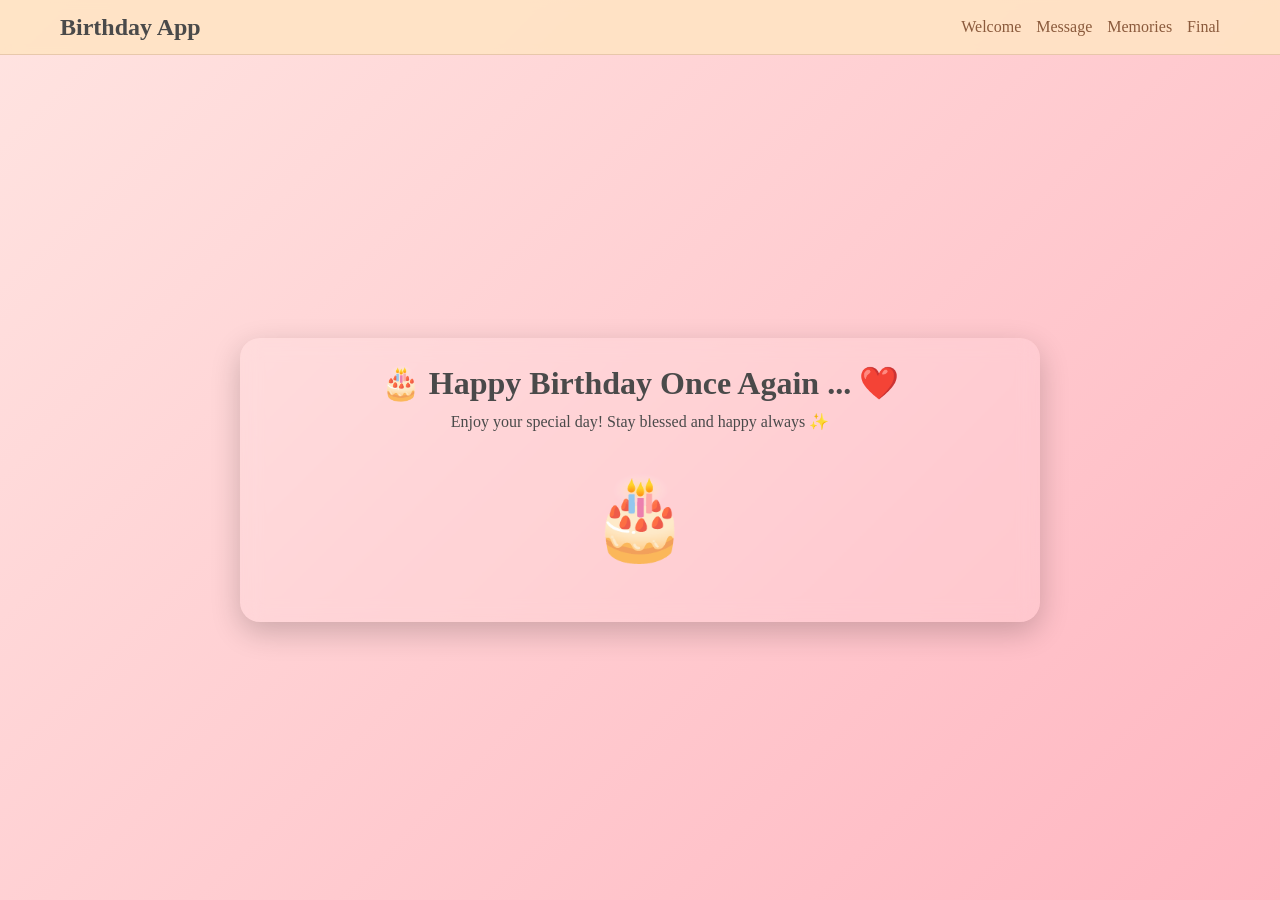
<file: final.html>
<!DOCTYPE html>
<html lang="en">
<head>
    <meta charset="UTF-8">
    <meta name="viewport" content="width=device-width, initial-scale=1.0">
    <title>Final Wishes</title>
    <link rel="stylesheet" href="styles.css">
</head>
<body>
    <nav class="navbar">
        <div class="nav-container">
            <h2>Birthday App</h2>
            <ul class="nav-links">
                <li><a href="index.html">Welcome</a></li>
                <li><a href="message.html">Message</a></li>
                <li><a href="memories.html">Memories</a></li>
                <li><a href="#final">Final</a></li>
            </ul>
        </div>
    </nav>
    <div id="final" class="page">
        <div class="content">
            <h1>🎂 Happy Birthday Once Again ...  ❤️</h1>
            <p>Enjoy your special day! Stay blessed and happy always ✨</p>
            <div class="cake">🎂</div>
        </div>
    </div>
    <script src="script.js"></script>
</body>
</html>
</file>
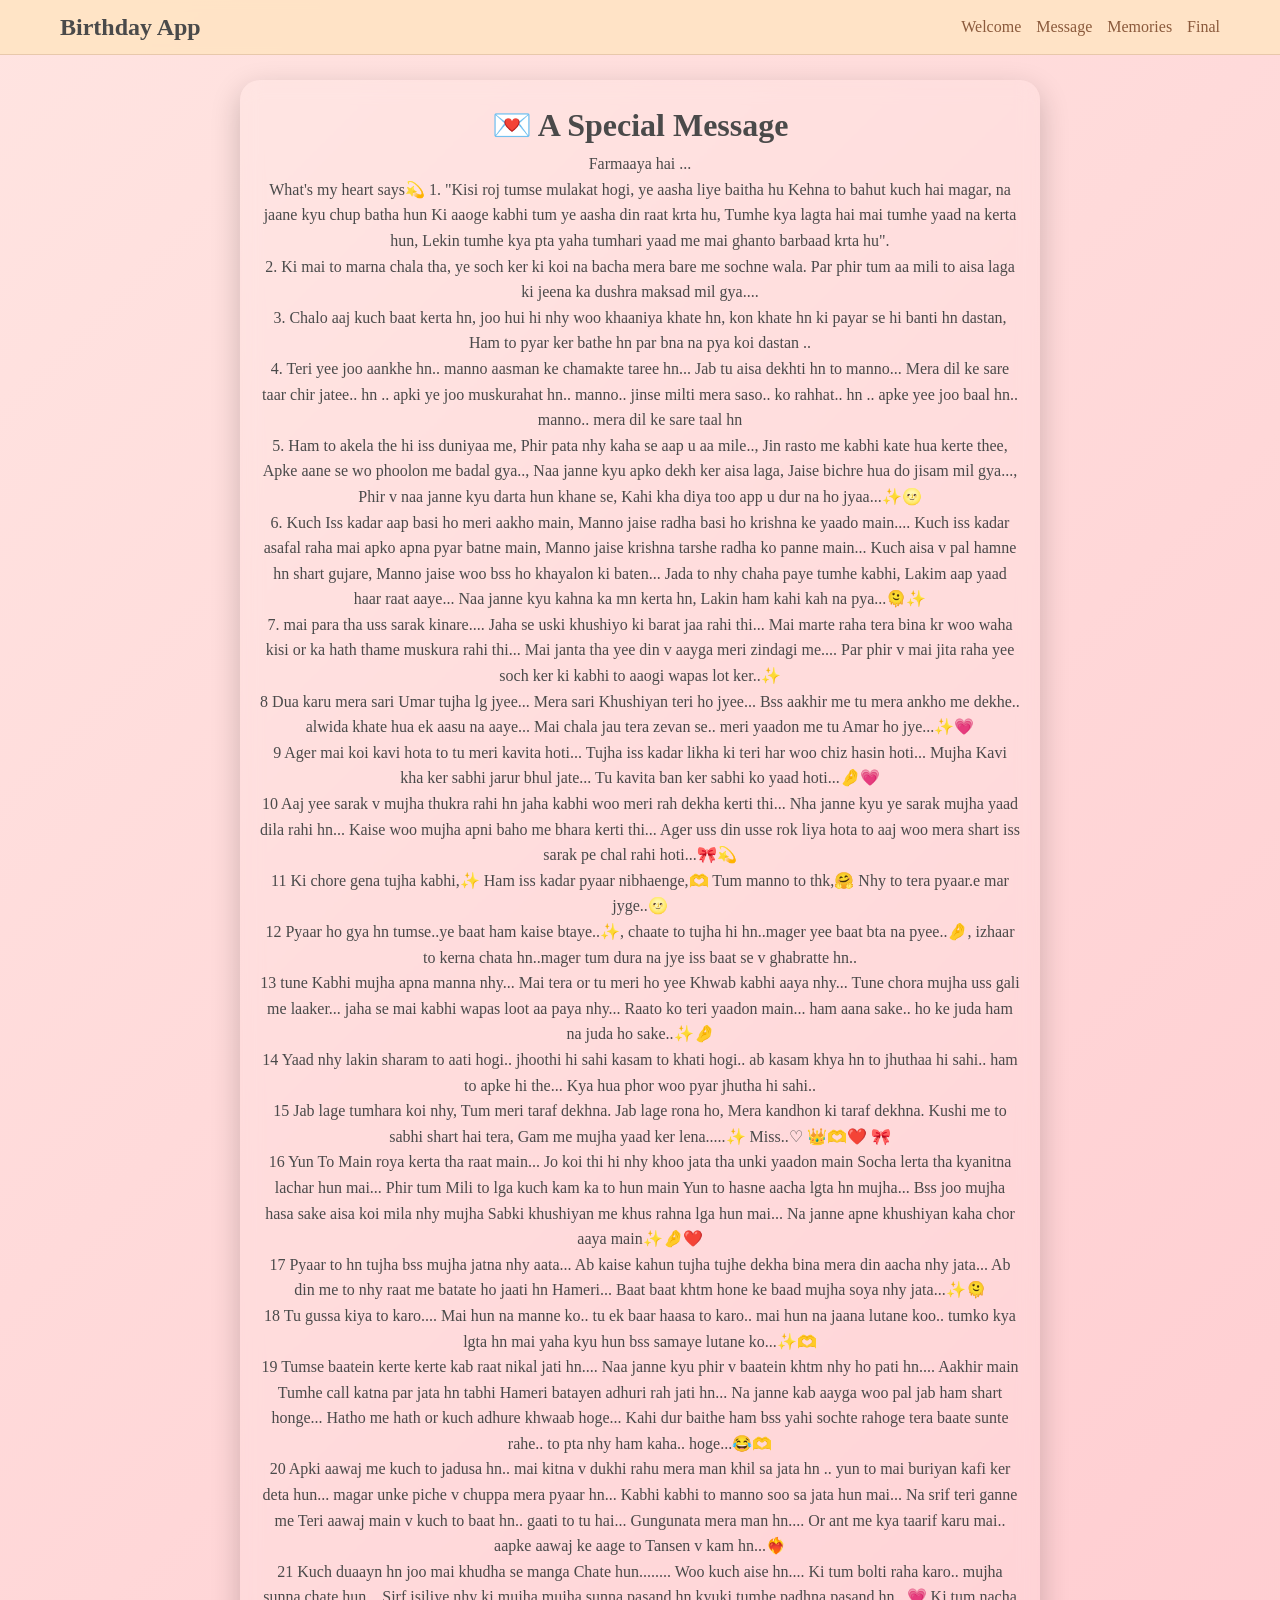
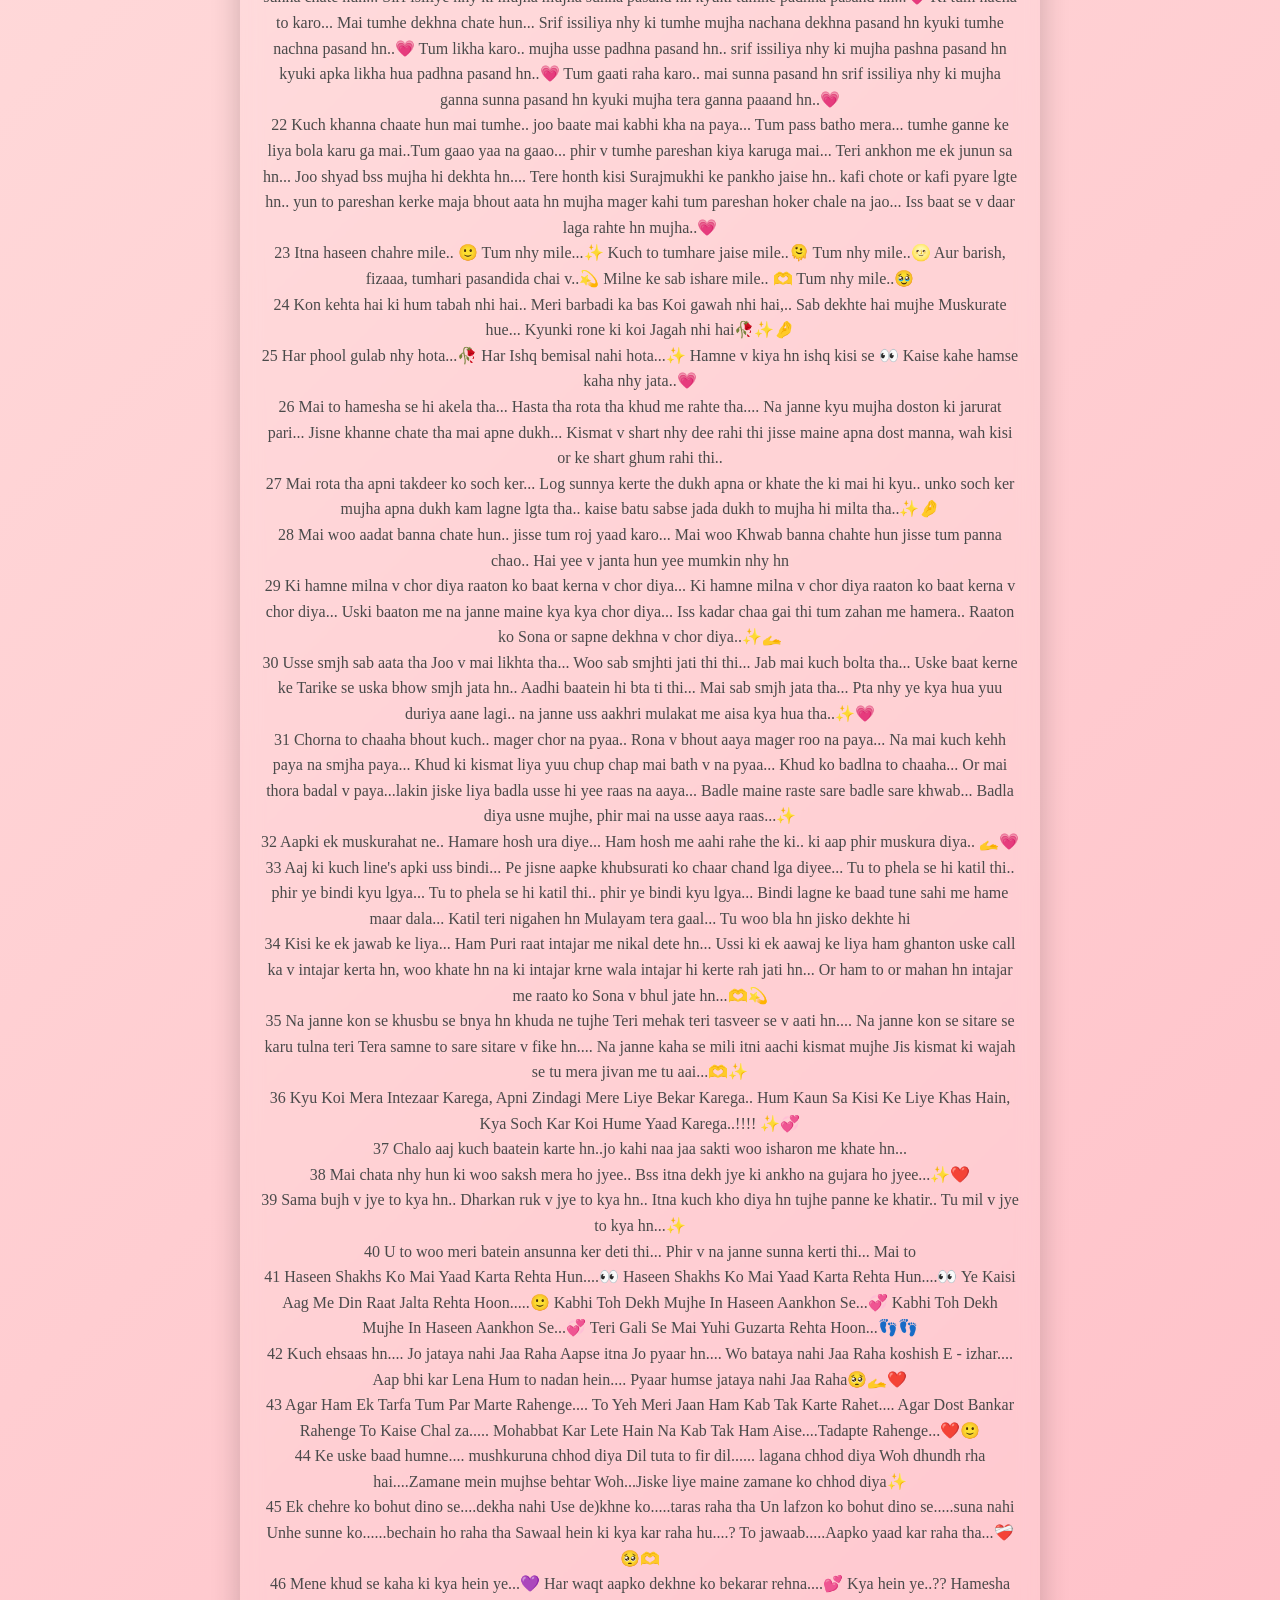
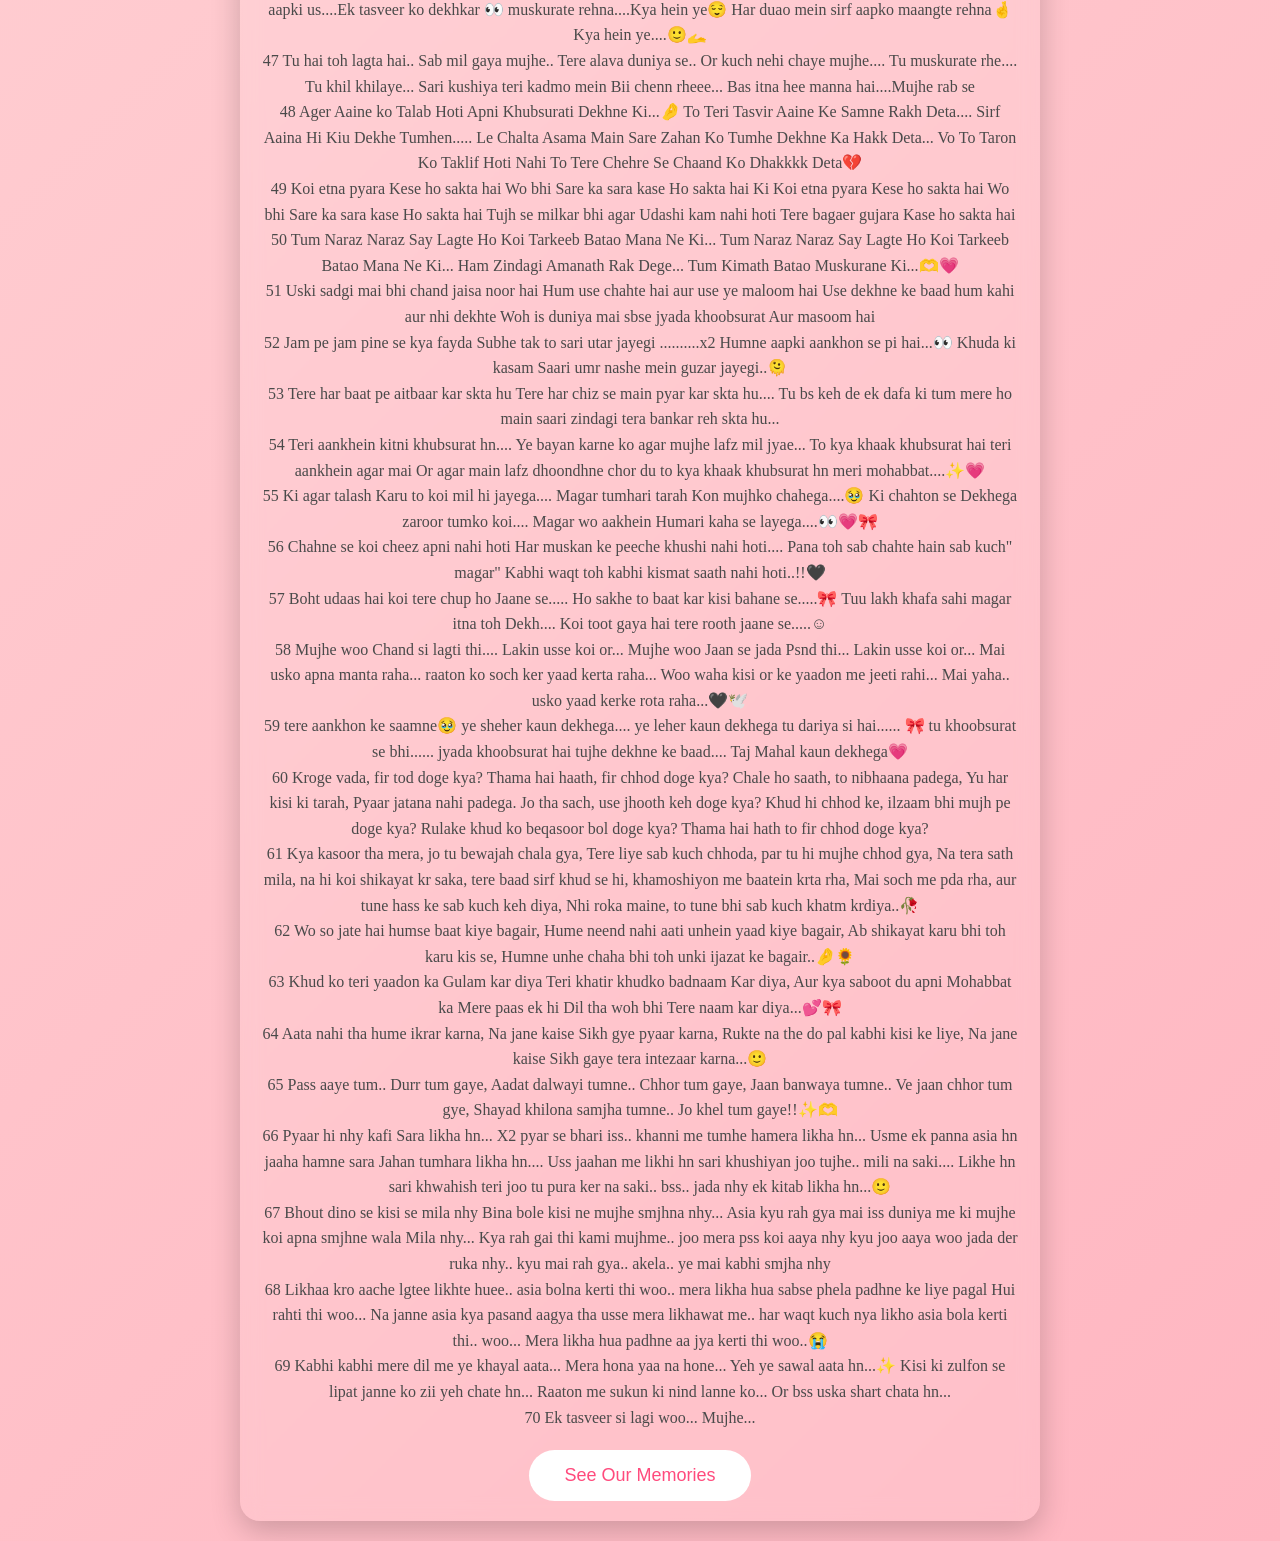
<file: message.html>
<!DOCTYPE html>
<html lang="en">
<head>
    <meta charset="UTF-8">
    <meta name="viewport" content="width=device-width, initial-scale=1.0">
    <title>Birthday Message</title>
    <link rel="stylesheet" href="styles.css">
</head>
<body>
    <nav class="navbar">
        <div class="nav-container">
            <h2>Birthday App</h2>
            <ul class="nav-links">
                <li><a href="index.html">Welcome</a></li>
                <li><a href="#message">Message</a></li>
                <li><a href="memories.html">Memories</a></li>
                <li><a href="final.html">Final</a></li>
            </ul>
        </div>
    </nav>
    <div id="message" class="page">
        <div class="content">
            <h1>💌 A Special Message</h1>
            <p>Farmaaya hai ... </p>
            <p>What's my heart says💫 


1. 
"Kisi roj tumse mulakat hogi, ye aasha liye baitha hu
Kehna to bahut kuch hai magar, na jaane kyu chup batha hun
Ki aaoge kabhi tum ye aasha din raat krta hu,
Tumhe kya lagta hai mai tumhe yaad na kerta hun,
Lekin tumhe kya pta yaha tumhari yaad me mai ghanto barbaad krta hu". 
            </p>
            <p></p>
<p>2. 
Ki mai to marna chala tha, ye soch ker ki koi na bacha mera bare me sochne wala. Par phir tum aa mili to aisa laga ki jeena ka dushra maksad mil gya....
            </p>
            <p>

3. 
Chalo aaj kuch baat kerta hn, joo hui hi nhy woo khaaniya khate hn, kon khate hn ki payar se hi banti hn dastan, Ham to pyar ker bathe hn par bna na pya koi dastan ..
            </p>
            <p>

4. 
Teri yee joo aankhe hn.. manno aasman ke chamakte taree hn... Jab tu aisa dekhti hn to manno... Mera dil ke sare taar chir jatee.. hn .. apki ye joo muskurahat hn.. manno.. jinse milti mera saso.. ko rahhat.. hn .. apke yee joo baal hn.. manno.. mera dil ke sare taal hn
            </p>
            <p></p>
<p>5.
Ham to akela the hi iss duniyaa me, 
Phir pata nhy kaha se aap u aa mile..,
Jin rasto me kabhi kate hua kerte thee,
Apke aane se wo phoolon me badal gya..,
Naa janne kyu apko dekh ker aisa laga,
Jaise bichre hua do jisam mil gya...,
Phir v naa janne kyu darta hun khane se,
Kahi kha diya too app u dur na ho jyaa...✨🌝
</p>
<p>

6. 
Kuch Iss kadar aap basi ho meri aakho main,
Manno jaise radha basi ho krishna ke yaado main....
Kuch iss kadar asafal raha mai apko apna pyar batne main,
Manno jaise krishna tarshe radha ko panne main...
Kuch aisa v pal hamne hn shart gujare,
Manno jaise woo bss ho khayalon ki baten...
Jada to nhy chaha paye tumhe kabhi,
Lakim aap yaad haar raat aaye...
Naa janne kyu kahna ka mn kerta hn,
Lakin ham kahi kah na pya...🫠✨
</p>
<p>


7. 
mai para tha uss sarak kinare....  Jaha se uski khushiyo ki barat jaa rahi thi... Mai marte raha tera bina kr woo waha kisi or ka hath thame muskura rahi thi... Mai janta tha yee din v aayga meri zindagi me.... Par phir v mai jita raha yee soch ker ki kabhi to aaogi wapas lot ker..✨
</p>
<p>

8
Dua karu mera sari Umar tujha lg jyee... Mera sari Khushiyan teri ho jyee... Bss aakhir me tu mera ankho me dekhe.. alwida khate hua ek aasu na aaye... Mai chala jau tera zevan se.. meri yaadon me tu Amar ho jye...✨💗 
</p>
<p>

9
Ager mai koi kavi hota to tu meri kavita hoti... Tujha iss kadar likha ki teri har woo chiz hasin hoti... Mujha Kavi kha ker sabhi jarur bhul jate... Tu kavita ban ker sabhi ko yaad hoti...🤌💗 
</p>
<p>

10
Aaj yee sarak v mujha thukra rahi hn jaha kabhi woo meri rah dekha kerti thi... Nha janne kyu ye sarak mujha yaad dila rahi hn... Kaise woo mujha apni baho me bhara kerti thi... Ager  uss din usse rok liya hota to aaj woo mera shart iss sarak pe chal rahi hoti...🎀💫
</p>
<p>

11
Ki chore gena tujha kabhi,✨
Ham iss kadar pyaar nibhaenge,🫶
Tum manno to thk,🤗
Nhy to tera pyaar.e mar jyge..🌝
</p>
<p>

12
Pyaar ho gya hn tumse..ye baat ham kaise btaye..✨, chaate to tujha hi hn..mager yee baat bta na pyee..🤌, izhaar to kerna chata hn..mager tum dura na jye iss baat se v ghabratte hn..
</p>
<p>

13
tune Kabhi mujha apna manna nhy... Mai tera or tu meri ho yee Khwab kabhi aaya nhy... Tune chora mujha uss gali me laaker... jaha se mai kabhi wapas loot aa paya nhy... Raato ko teri yaadon main... ham aana sake.. ho ke juda ham na juda ho sake..✨🤌
</p>
<p>

14
Yaad nhy lakin sharam to aati hogi.. jhoothi hi sahi kasam to khati hogi.. ab kasam khya hn to jhuthaa hi sahi.. ham to apke hi the... Kya hua phor woo pyar jhutha hi sahi..
</p>
<p>

15 
Jab lage tumhara koi nhy,
Tum meri taraf dekhna.
Jab lage rona ho,
Mera kandhon ki taraf dekhna.
Kushi me to sabhi shart hai tera,
Gam me mujha yaad ker lena.....✨
                                                  Miss..♡ 👑🫶❤️ 🎀
                                                  
</p>
<p>

16
Yun To Main roya kerta tha raat main...
Jo koi thi hi nhy khoo jata tha unki yaadon main
Socha lerta tha kyanitna lachar hun mai...
Phir tum Mili to lga kuch kam ka to hun main
Yun to hasne aacha lgta hn mujha...
Bss joo mujha hasa sake aisa koi mila nhy mujha
Sabki khushiyan me khus rahna lga hun mai...
Na janne apne  khushiyan  kaha chor aaya main✨🤌❤️
</p>
<p>

17
Pyaar to hn tujha bss mujha jatna nhy aata... Ab kaise kahun tujha tujhe dekha bina mera din aacha nhy jata... Ab din me to nhy raat me batate ho jaati hn Hameri... Baat baat khtm hone ke baad mujha soya nhy jata...✨🫠
</p>
<p>

18
Tu gussa kiya to karo.... Mai hun na manne ko.. tu ek baar haasa to karo.. mai hun na jaana lutane koo.. tumko kya lgta hn mai yaha kyu hun bss samaye lutane ko...✨🫶
</p>
<p>

19
Tumse baatein kerte kerte kab raat nikal jati hn.... Naa janne kyu phir v baatein khtm nhy ho pati hn.... Aakhir main Tumhe call katna par jata hn tabhi Hameri batayen adhuri rah jati hn... Na janne kab aayga woo pal jab ham shart honge... Hatho me hath or kuch adhure khwaab hoge... Kahi dur baithe ham bss yahi sochte rahoge tera baate sunte rahe.. to pta nhy ham kaha.. hoge...😂🫶 
</p>
<p>

20
Apki aawaj me kuch to jadusa hn.. mai kitna v dukhi rahu mera man khil sa jata hn .. yun to mai buriyan kafi ker deta hun... magar unke piche v chuppa mera pyaar hn... Kabhi kabhi to manno soo sa jata hun mai... Na srif teri ganne me Teri aawaj main v kuch to baat hn.. gaati to tu hai... Gungunata mera man hn.... Or ant me kya taarif karu mai.. aapke aawaj ke aage to Tansen v kam hn...❤️‍🔥
</p>
<p>

21
Kuch duaayn hn joo mai khudha se manga Chate hun........ Woo kuch aise hn....
Ki tum bolti raha karo.. mujha sunna chate hun... Sirf isiliye nhy ki mujha mujha sunna pasand hn kyuki tumhe padhna pasand hn...💗
Ki tum nacha to karo... Mai tumhe dekhna chate hun... Srif issiliya nhy ki tumhe mujha nachana dekhna pasand hn kyuki tumhe nachna pasand hn..💗
Tum likha karo.. mujha usse padhna pasand hn.. srif issiliya nhy ki mujha pashna pasand hn kyuki apka likha hua padhna pasand hn..💗
Tum gaati raha karo.. mai sunna pasand hn srif issiliya nhy ki mujha ganna sunna pasand hn kyuki mujha tera ganna paaand hn..💗
</p>
<p>

22
Kuch khanna chaate hun mai tumhe.. joo baate mai kabhi kha na paya... Tum pass batho mera... tumhe ganne ke liya bola karu ga mai..Tum gaao yaa na gaao... phir v tumhe pareshan kiya karuga mai... Teri ankhon me ek junun sa hn... Joo shyad bss mujha hi dekhta hn.... Tere honth kisi Surajmukhi ke pankho jaise hn.. kafi chote or kafi pyare lgte hn.. yun to pareshan kerke maja bhout aata hn mujha mager kahi tum pareshan hoker chale na jao... Iss baat se v daar laga rahte hn mujha..💗
</p>
<p>

23
Itna haseen chahre mile.. 🙂
Tum nhy mile...✨
Kuch to tumhare jaise mile..🫠
Tum nhy mile..🌝
Aur barish, fizaaa, tumhari pasandida chai v..💫
Milne ke sab ishare mile.. 🫶
Tum nhy mile..🥹
</p>
<p>

24
Kon kehta hai ki hum tabah nhi hai.. Meri barbadi ka bas Koi gawah nhi hai,.. Sab dekhte hai mujhe Muskurate hue... Kyunki rone ki koi Jagah nhi hai🥀✨🤌
</p>
<p>

25
Har phool gulab nhy hota...🥀
Har Ishq bemisal nahi hota...✨
Hamne v kiya hn ishq kisi se  👀
Kaise kahe hamse kaha nhy jata..💗
</p>
<p>

26
Mai to hamesha se hi akela tha... Hasta tha rota tha khud me rahte tha....
Na janne kyu mujha doston ki jarurat pari... Jisne khanne chate tha mai apne dukh...
Kismat v shart nhy dee rahi thi jisse maine apna dost manna, wah kisi or ke shart ghum rahi thi..
</p>
<p>

27
Mai rota tha apni takdeer ko soch ker... Log sunnya kerte the dukh apna or khate the ki mai hi kyu.. unko soch ker mujha apna dukh kam lagne lgta tha.. kaise batu sabse jada dukh to mujha hi milta tha..✨🤌
</p>
<p>

28
Mai woo aadat banna chate hun.. jisse tum roj yaad karo...
Mai woo Khwab banna chahte hun jisse tum panna chao..
Hai yee v janta hun yee mumkin nhy hn
</p>
<p>

29
Ki hamne milna v chor diya raaton ko baat kerna v chor diya...
Ki hamne milna v chor diya raaton ko baat kerna v chor diya...
Uski baaton me na janne maine kya kya chor diya...
Iss kadar chaa gai thi tum zahan me hamera..
Raaton ko Sona or sapne  dekhna v chor diya..✨🫴
</p>
<p>

30
Usse smjh sab aata tha Joo v mai likhta tha...
Woo sab smjhti jati thi thi... Jab mai kuch bolta tha... 
Uske baat kerne ke Tarike se uska bhow smjh jata hn..
Aadhi baatein hi bta ti thi... Mai sab smjh jata tha...
Pta nhy ye kya hua yuu duriya aane lagi.. na janne uss aakhri mulakat me aisa kya hua tha..✨💗
</p>
<p>

31
Chorna to chaaha bhout kuch.. mager chor na pyaa..
Rona v bhout aaya mager roo na paya...
Na mai kuch kehh paya na smjha paya...
Khud ki kismat liya yuu chup chap mai bath v na pyaa...
Khud ko badlna to chaaha... Or mai thora badal v paya...lakin jiske liya badla usse hi yee raas na aaya... 
Badle maine raste sare badle sare khwab... 
Badla diya usne mujhe, phir mai na usse aaya raas...✨
</p>
<p>

32
Aapki ek muskurahat ne.. Hamare hosh ura diye...
Ham hosh me aahi rahe the ki.. ki aap phir muskura diya..
🫴💗
</p>
<p>

33
Aaj ki kuch line's apki uss bindi... Pe jisne aapke khubsurati ko chaar chand lga diyee...
Tu to phela se hi katil thi.. phir ye bindi kyu lgya...
Tu to phela se hi katil thi.. phir ye bindi kyu lgya...
Bindi lagne ke baad tune sahi me hame maar dala...
Katil teri nigahen hn Mulayam tera gaal... 
Tu woo bla hn jisko dekhte hi 
</p>
<p>

34
Kisi ke ek jawab ke liya... Ham Puri raat intajar me nikal dete hn... Ussi ki ek aawaj ke liya ham ghanton uske call ka v intajar kerta hn, woo khate hn na ki intajar krne wala intajar hi kerte rah jati hn... Or ham to or mahan hn intajar me raato ko Sona v bhul jate hn...🫶💫
</p>
<p>

35
Na janne kon se khusbu se bnya hn khuda ne tujhe
Teri mehak teri tasveer se v aati hn....
Na janne kon se sitare se karu tulna teri
Tera samne to sare sitare v fike hn....
Na janne kaha se mili itni aachi kismat mujhe
Jis kismat ki wajah se tu mera jivan me tu aai...🫶✨
</p>
<p>

36
Kyu Koi Mera Intezaar Karega, Apni Zindagi Mere Liye Bekar Karega..
Hum Kaun Sa Kisi Ke Liye Khas Hain, Kya Soch Kar Koi Hume Yaad Karega..!!!! ✨💞
</p>
<p>

37 
Chalo aaj kuch baatein karte hn..jo kahi naa jaa sakti woo isharon me khate hn...
</p>
<p>

38
Mai chata nhy hun ki woo saksh mera ho jyee..
Bss itna dekh jye ki ankho na gujara ho jyee...✨❤️
</p>
<p>

39
Sama bujh v jye to kya hn..
Dharkan ruk v jye to kya hn..
Itna kuch kho diya hn tujhe panne ke khatir..
Tu mil v jye to kya hn...✨
</p>
<p>

40
U to woo meri batein ansunna ker deti thi...
Phir v na janne sunna kerti thi...
Mai to 
</p>
<p>

41
Haseen Shakhs Ko Mai Yaad Karta Rehta Hun....👀
Haseen Shakhs Ko Mai Yaad Karta Rehta Hun....👀
Ye Kaisi Aag Me Din Raat Jalta Rehta Hoon.....🙂
Kabhi Toh Dekh Mujhe In Haseen Aankhon Se...💞
Kabhi Toh Dekh Mujhe In Haseen Aankhon Se...💞
Teri Gali Se Mai Yuhi Guzarta Rehta Hoon...👣👣
</p>
<p>

42
Kuch ehsaas hn.... Jo jataya nahi Jaa Raha
Aapse itna Jo pyaar hn.... Wo bataya nahi Jaa Raha
koshish E - izhar.... Aap bhi kar Lena
Hum to nadan hein.... Pyaar humse jataya nahi Jaa Raha🥺🫴❤️
</p>
<p>

43
Agar Ham Ek Tarfa Tum Par Marte Rahenge....
To Yeh Meri Jaan Ham Kab Tak Karte Rahet....
Agar Dost Bankar Rahenge To Kaise Chal za.....
Mohabbat Kar Lete Hain Na Kab Tak Ham Aise....Tadapte Rahenge...❤️🙂
</p>
<p>

44
Ke uske baad humne.... mushkuruna chhod diya
Dil tuta to fir dil...... lagana chhod diya
Woh dhundh rha hai....Zamane mein mujhse behtar
Woh...Jiske liye maine zamane ko chhod diya✨
</p>
<p>

45
Ek chehre ko bohut dino se....dekha nahi
Use de)khne ko.....taras raha tha
Un lafzon ko bohut dino se.....suna nahi
Unhe sunne ko......bechain ho raha tha
Sawaal hein ki kya kar raha hu....?
To jawaab.....Aapko yaad kar raha tha...❤️‍🩹🥺🫶
</p>
<p>

46
Mene khud se kaha ki kya hein ye...💜
Har waqt aapko dekhne ko bekarar rehna....💕
Kya hein ye..??
Hamesha aapki us....Ek tasveer ko dekhkar 👀
muskurate rehna....Kya hein ye😌
Har duao mein sirf aapko maangte rehna🤞
Kya hein ye....🙂🫴
</p>
<p>

47
Tu hai toh lagta hai..
Sab mil gaya mujhe..
Tere alava duniya se..
Or kuch nehi chaye mujhe....
Tu muskurate rhe....
Tu khil khilaye...
Sari kushiya teri kadmo mein Bii chenn rheee...
Bas itna hee manna hai....Mujhe rab se
</p>
<p>

48
Ager Aaine ko Talab Hoti Apni Khubsurati Dekhne Ki...🤌
To Teri Tasvir Aaine Ke Samne Rakh Deta....
Sirf Aaina Hi Kiu Dekhe Tumhen.....
Le Chalta Asama Main Sare Zahan Ko Tumhe Dekhne Ka Hakk Deta... Vo To Taron Ko Taklif Hoti Nahi To Tere Chehre Se Chaand Ko Dhakkkk Deta💔
</p>
<p>

49
Koi etna pyara Kese ho sakta hai
Wo bhi Sare ka sara kase Ho sakta hai
Ki
Koi etna pyara Kese ho sakta hai
Wo bhi Sare ka sara kase Ho sakta hai
Tujh se milkar bhi agar Udashi kam nahi hoti
Tere bagaer gujara Kase ho sakta hai
</p>
<p>

50
Tum Naraz Naraz Say Lagte Ho Koi Tarkeeb Batao Mana Ne Ki...
Tum Naraz Naraz Say Lagte Ho Koi Tarkeeb Batao Mana Ne Ki...
Ham Zindagi Amanath Rak Dege...
Tum Kimath Batao Muskurane Ki...🫶💗
</p>
<p>

51
Uski sadgi mai bhi chand jaisa noor hai
Hum use chahte hai aur use ye maloom hai
Use dekhne ke baad hum kahi aur nhi dekhte
Woh is duniya mai sbse jyada khoobsurat
Aur masoom hai
</p>
<p>

52
Jam pe jam pine se kya fayda
Subhe tak to sari utar jayegi ..........x2
Humne aapki aankhon se pi hai...👀
Khuda ki kasam
Saari umr nashe mein guzar jayegi..🫠
</p>
<p>

53
Tere har baat pe aitbaar kar skta hu Tere har chiz se main pyar kar skta hu....
Tu bs keh de ek dafa ki tum mere ho main saari zindagi tera bankar reh skta hu...
</p>
<p>

54
Teri aankhein kitni khubsurat hn....
Ye bayan karne ko agar mujhe lafz mil jyae...
To kya khaak khubsurat hai teri aankhein agar mai 
Or agar main lafz dhoondhne chor du to kya khaak khubsurat hn meri mohabbat....✨💗
</p>
<p>

55
Ki agar talash Karu to koi mil hi jayega....
Magar tumhari tarah Kon mujhko chahega....🥹
Ki chahton se Dekhega zaroor tumko koi....
Magar wo aakhein Humari kaha se layega....👀💗🎀
</p>
<p>

56
Chahne se koi cheez apni nahi hoti Har muskan ke peeche khushi nahi hoti....
Pana toh sab chahte hain sab kuch" magar" Kabhi waqt toh kabhi kismat saath nahi hoti..!!🖤
</p>
<p>

57
Boht udaas hai koi tere chup ho Jaane se.....
Ho sakhe to baat kar kisi bahane se.....🎀
Tuu lakh khafa sahi magar itna toh Dekh....
Koi toot gaya hai tere rooth jaane se.....☺️
</p>
<p>

58 
Mujhe woo Chand si lagti thi.... 
Lakin usse koi or...
Mujhe woo Jaan se jada Psnd thi...
Lakin usse koi or...
Mai usko apna manta raha...
raaton ko soch ker yaad kerta raha...
Woo waha kisi or ke yaadon me jeeti rahi...
Mai yaha.. usko yaad kerke rota raha...🖤🕊️
</p>
<p>

59
tere aankhon ke saamne🥹
ye sheher kaun dekhega.... ye leher kaun dekhega
tu dariya si hai...... 🎀
tu khoobsurat se bhi...... jyada khoobsurat hai
tujhe dekhne ke baad.... Taj Mahal kaun dekhega💗
</p>
<p>

60
Kroge vada, fir tod doge kya?
Thama hai haath, fir chhod doge kya?
Chale ho saath, to nibhaana padega, Yu har kisi ki tarah, Pyaar jatana nahi padega.
Jo tha sach, use jhooth keh doge kya?
Khud hi chhod ke, ilzaam bhi mujh pe doge kya?
Rulake khud ko beqasoor bol doge kya?
Thama hai hath to fir chhod doge kya?
</p>
<p>

61
Kya kasoor tha mera, jo tu bewajah chala gya,
Tere liye sab kuch chhoda, par tu hi mujhe chhod gya,
Na tera sath mila, na hi koi shikayat kr saka,
tere baad sirf khud se hi, khamoshiyon me baatein krta rha,
Mai soch me pda rha, aur tune hass ke sab kuch keh diya,
Nhi roka maine, to tune bhi sab kuch khatm krdiya..🥀
</p>
<p>

62
Wo so jate hai humse baat kiye bagair,
Hume neend nahi aati unhein yaad kiye bagair,
Ab shikayat karu bhi toh karu kis se,
Humne unhe chaha bhi toh unki ijazat ke bagair..🤌🌻
</p>
<p>

63
Khud ko teri yaadon ka Gulam kar diya Teri khatir khudko badnaam Kar diya,
Aur kya saboot du apni Mohabbat ka Mere paas ek hi Dil tha woh bhi Tere naam kar diya...💕🎀
</p>
<p>

64 
Aata nahi tha hume ikrar karna,
Na jane kaise Sikh gye pyaar karna,
Rukte na the do pal kabhi kisi ke liye,
Na jane kaise Sikh gaye tera intezaar karna...🙂
</p>
<p>

65
Pass aaye tum.. Durr tum gaye, Aadat dalwayi tumne..
Chhor tum gaye, Jaan banwaya tumne..
Ve jaan chhor tum gye, Shayad khilona samjha tumne.. Jo khel tum gaye!!✨🫶
</p>
<p>

66
Pyaar hi nhy kafi Sara likha hn... X2 pyar se bhari iss.. khanni me tumhe hamera likha hn... Usme ek panna asia hn jaaha hamne sara Jahan tumhara likha hn.... Uss jaahan me likhi hn sari khushiyan joo tujhe.. mili na saki.... Likhe hn sari khwahish teri joo tu pura ker na saki.. bss.. jada nhy ek kitab likha hn...🙂
</p>
<p>

67
Bhout dino se kisi se mila nhy Bina bole kisi ne mujhe smjhna nhy... Asia kyu rah gya mai iss duniya me ki mujhe koi apna smjhne wala Mila nhy... Kya rah gai thi kami mujhme.. joo mera pss koi aaya nhy kyu joo aaya woo jada der ruka nhy.. kyu mai rah gya.. akela.. ye mai kabhi smjha nhy
</p>
<p>

68
Likhaa kro aache lgtee likhte huee.. asia bolna kerti thi woo.. mera likha hua sabse phela padhne ke liye pagal Hui rahti thi woo... Na janne asia kya pasand aagya tha usse mera likhawat me.. har waqt kuch nya likho asia bola kerti thi.. woo... Mera likha hua padhne aa jya kerti thi woo..😭
</p>
<p>

69 
Kabhi kabhi mere dil me ye khayal aata... 
Mera hona yaa na hone... Yeh ye sawal aata hn...✨
Kisi ki zulfon se lipat janne ko zii yeh chate hn...
Raaton me sukun ki nind lanne ko... Or bss uska shart chata hn... 
</p>
70
Ek tasveer si lagi woo... Mujhe...</p>
            <button onclick="nextPage('memories.html')">See Our Memories</button>
        </div>
    </div>
    <script src="script.js"></script>
</body>
</html>
</file>
<file: styles.css>
/* Global Styles */
* {
    margin: 0;
    padding: 0;
    box-sizing: border-box;
}

body {
    font-family: 'Georgia', serif;
    text-align: center;
    background: linear-gradient(135deg, #ffe4e1, #ffb6c1, #ffc0cb);
    background-size: 200% 200%;
    animation: bgmove 20s infinite alternate;
    color: #4a4a4a;
    min-height: 100vh;
    overflow-x: hidden;
    line-height: 1.6;
}

/* Animated Background - Slower and subtler */
@keyframes bgmove {
    0% { background-position: 0% 50%; }
    100% { background-position: 100% 50%; }
}

/* Navbar - More natural */
.navbar {
    position: fixed;
    top: 0;
    width: 100%;
    background: rgba(255, 228, 196, 0.9);
    backdrop-filter: blur(5px);
    z-index: 1000;
    padding: 8px 0;
    border-bottom: 1px solid rgba(139, 90, 60, 0.2);
}

.nav-container {
    display: flex;
    justify-content: space-between;
    align-items: center;
    max-width: 1200px;
    margin: 0 auto;
    padding: 0 20px;
}

.nav-links {
    list-style: none;
    display: flex;
    gap: 15px;
}

.nav-links a {
    color: #8b5a3c;
    text-decoration: none;
    font-weight: normal;
    transition: color 0.3s ease;
    font-size: 16px;
}

.nav-links a:hover {
    color: #a0522d;
}

/* Pages */
.page {
    min-height: 100vh;
    display: flex;
    flex-direction: column;
    justify-content: center;
    align-items: center;
    padding: 80px 20px 20px;
}

.content {
    max-width: 800px;
    width: 100%;
    padding: 20px;
    background: rgba(255, 255, 255, 0.1);
    border-radius: 20px;
    backdrop-filter: blur(10px);
    box-shadow: 0 10px 30px rgba(0, 0, 0, 0.2);
}

/* Buttons */
button {
    padding: 15px 35px;
    border: none;
    border-radius: 40px;
    font-size: 18px;
    background: white;
    color: #ff4b7d;
    cursor: pointer;
    transition: all 0.3s;
    margin-top: 20px;
}

button:hover {
    transform: scale(1.1);
    box-shadow: 0 5px 15px rgba(0, 0, 0, 0.2);
}

/* Video Gallery */
.video-container {
    margin: 20px 0;
}

.video-grid {
    display: grid;
    grid-template-columns: repeat(auto-fit, minmax(250px, 1fr));
    gap: 20px;
    width: 100%;
    max-width: 1000px;
}

.video-item {
    position: relative;
    border-radius: 15px;
    overflow: hidden;
    cursor: pointer;
    transition: transform 0.3s;
    box-shadow: 0 10px 25px rgba(0, 0, 0, 0.3);
}

.video-item:hover {
    transform: scale(1.05);
}

.video-item video {
    width: 100%;
    height: 200px;
    object-fit: cover;
    opacity: 0;
    animation: videoFade 1s forwards;
}

.play-overlay {
    position: absolute;
    top: 50%;
    left: 50%;
    transform: translate(-50%, -50%);
    font-size: 48px;
    color: white;
    text-shadow: 0 0 10px rgba(0, 0, 0, 0.5);
    transition: opacity 0.3s;
}

.video-item:hover .play-overlay {
    opacity: 0.7;
}

/* Hearts Animation */
.heart {
    position: fixed;
    bottom: -20px;
    animation: float 6s linear infinite;
    pointer-events: none;
}

@keyframes float {
    0% {
        transform: translateY(0);
        opacity: 1;
    }
    100% {
        transform: translateY(-110vh);
        opacity: 0;
    }
}

/* Cake Animation */
.cake {
    font-size: 80px;
    animation: bounce 1.5s infinite;
    margin: 20px 0;
}

@keyframes bounce {
    0% { transform: translateY(0); }
    50% { transform: translateY(-15px); }
    100% { transform: translateY(0); }
}

/* Fade In Animation */
.fade-in {
    animation: fadeIn 1.2s ease forwards;
}

@keyframes fadeIn {
    from {
        opacity: 0;
        transform: translateY(20px);
    }
    to {
        opacity: 1;
        transform: translateY(0);
    }
}

/* Video Fade Animation */
@keyframes videoFade {
    to {
        opacity: 1;
        transform: scale(1);
    }
}

/* Memory Timeline */
.memory-timeline {
    display: grid;
    grid-template-columns: repeat(auto-fit, minmax(280px, 1fr));
    gap: 25px;
    width: 100%;
    max-width: 1200px;
    margin: 30px 0;
}

/* Polaroid-style Memory Cards */
.memory-card {
    background: rgba(255, 255, 255, 0.95);
    border-radius: 8px;
    padding: 15px;
    box-shadow: 0 8px 25px rgba(0, 0, 0, 0.15);
    transition: all 0.3s ease;
    position: relative;
    transform: rotate(-1deg);
}

.memory-card:nth-child(even) {
    transform: rotate(1deg);
}

.memory-card:nth-child(3n) {
    transform: rotate(-0.5deg);
}

.memory-card:hover {
    transform: scale(1.02) rotate(0deg);
    box-shadow: 0 12px 35px rgba(0, 0, 0, 0.2);
}

.memory-media {
    position: relative;
    border-radius: 6px;
    overflow: hidden;
    background: #f8f8f8;
    margin-bottom: 12px;
}

.memory-image,
.memory-video {
    width: 100%;
    height: 200px;
    object-fit: cover;
    border-radius: 6px;
    transition: all 0.3s ease;
}

.memory-video:hover {
    transform: scale(1.05);
}

.play-button {
    position: absolute;
    top: 50%;
    left: 50%;
    transform: translate(-50%, -50%);
    font-size: 36px;
    background: rgba(255, 107, 129, 0.9);
    border-radius: 50%;
    width: 60px;
    height: 60px;
    display: flex;
    align-items: center;
    justify-content: center;
    cursor: pointer;
    transition: all 0.3s ease;
    box-shadow: 0 4px 15px rgba(255, 107, 129, 0.3);
}

.play-button:hover {
    background: rgba(255, 107, 129, 1);
    transform: translate(-50%, -50%) scale(1.1);
    box-shadow: 0 6px 20px rgba(255, 107, 129, 0.4);
}

.memory-caption {
    font-family: 'Georgia', serif;
    font-size: 14px;
    color: #8b5a3c;
    text-align: center;
    font-style: italic;
    line-height: 1.4;
    padding: 8px;
    background: rgba(255, 228, 196, 0.7);
    border-radius: 4px;
    margin-top: 8px;
}

/* Responsive adjustments for memory cards */
@media (max-width: 768px) {
    .memory-timeline {
        grid-template-columns: 1fr;
        gap: 20px;
    }

    .memory-card {
        transform: rotate(0deg);
    }

    .memory-card:hover {
        transform: scale(1.01) rotate(0deg);
    }

    .memory-image,
    .memory-video {
        height: 180px;
    }

    .play-button {
        width: 50px;
        height: 50px;
        font-size: 28px;
    }
}
</file>
